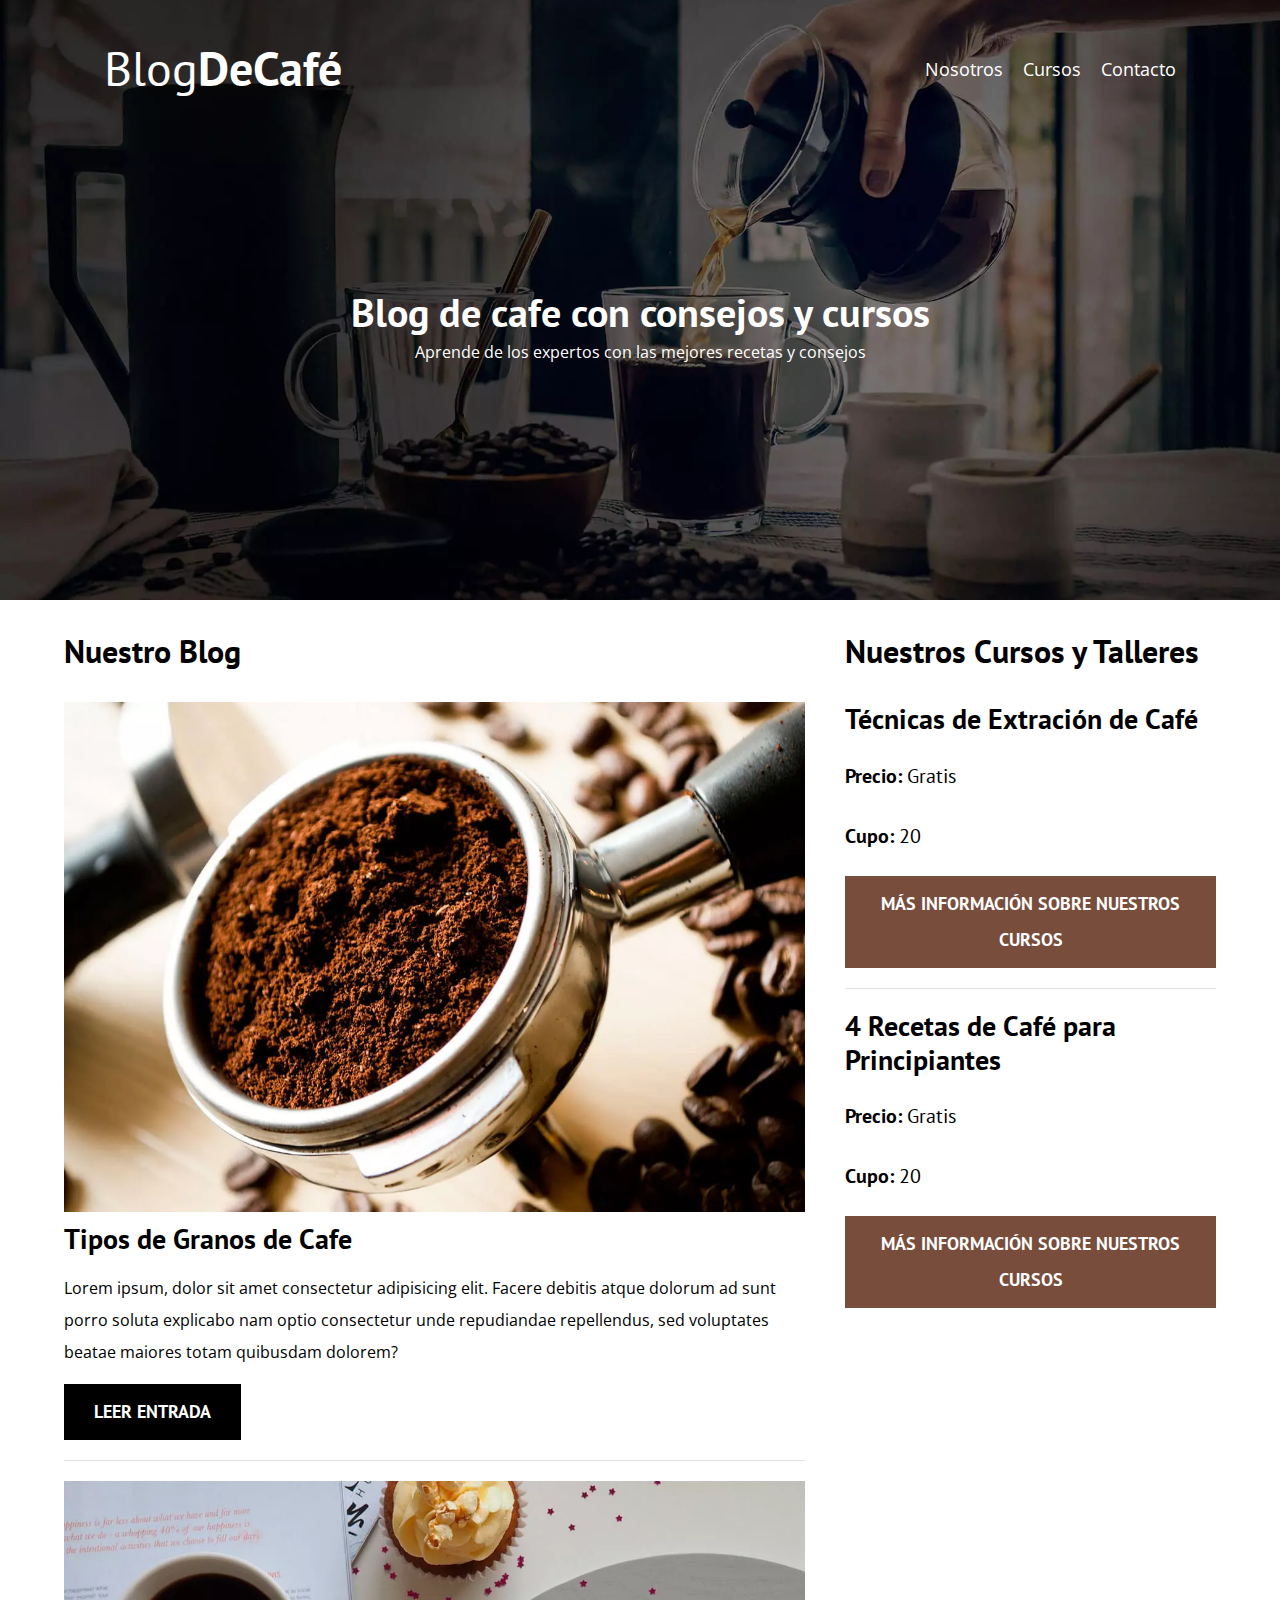
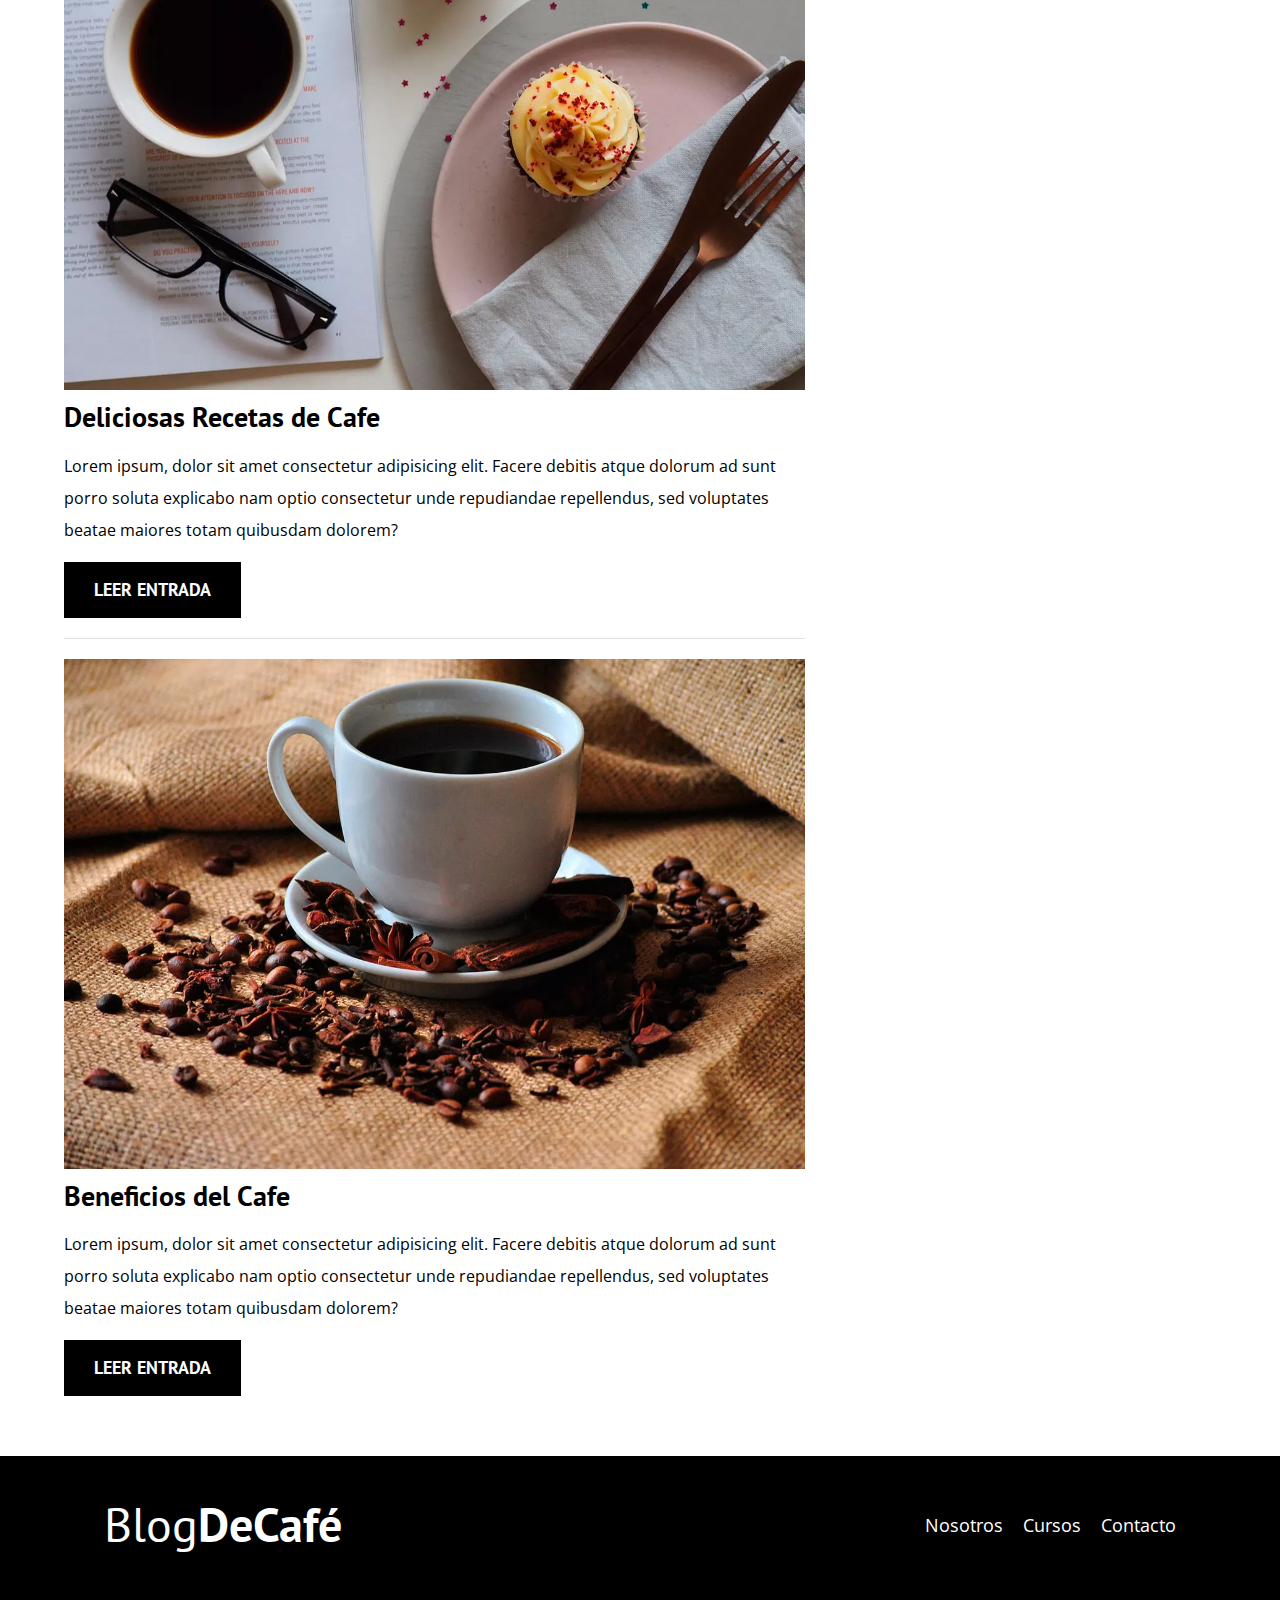
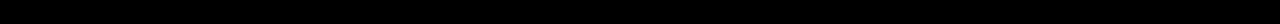
<file: index.html>
<!DOCTYPE html>
<html lang="en">
<head>
    <meta charset="UTF-8">
    <meta http-equiv="X-UA-Compatible" content="IE=edge">
    <meta name="viewport" content="width=device-width, initial-scale=1.0">
    <title>BlogDeCafé</title>
    <meta name="description" content="Página web de blog de cafe">
    <!--Prefetch-->
    <link rel="prefetch" href="nosotros.html" as="document">

    <!--Preload-->
    <link rel="preload" href="css/normalize.css" as="style">
    <link rel="stylesheet" href="css/normalize.css">

    <link rel="preload" href="https://fonts.googleapis.com/css2?family=Open+Sans&family=PT+Sans:wght@400;700&display=swap" crossorigin="crossorigin" as="font">
    <link href="https://fonts.googleapis.com/css2?family=Open+Sans&family=PT+Sans:wght@400;700&display=swap" rel="stylesheet">

    <link rel="preload" href="css/style.css" as="style">
    <link rel="stylesheet" href="css/style.css">

</head>
<body>

    <header class="header">
        <div class="contenedor">
                <div class="barra">
                    <a href="index.html" class="logo">
                        <h1 class="logo__nombre no-margin centrar-texto">Blog<span class="logo__bold">DeCafé</span></h1>
                    </a>
                    <nav class="navegacion">
                        <a href="nosotros.html" class="navegacion__enlace">Nosotros</a>
                        <a href="cursos.html" class="navegacion__enlace">Cursos</a>
                        <a href="contacto.html" class="navegacion__enlace">Contacto</a>
                    </nav>
                </div>
        </div>
        <div class="header__texto">
            <h2 class="no-margin">Blog de cafe con consejos y cursos</h2>
            <p class="no-margin">Aprende de los expertos con las mejores recetas y consejos</p>
        </div>

    </header>
    <div class="contenedor contenido-principal">
        <main class="blog">
            <h3>Nuestro Blog</h3>

            <article class="entrada">
                <div class="entrada__imagen">
                    <picture>
                        <source srcset="img/blog1.webp" type="image/webp">
                        <img loading="lazy" src="img/blog1.jpg" alt="imagen blog">
                    </picture>
                </div>

                <div class="entrada__contenido">
                    <h4 class="no-margin">Tipos de Granos de Cafe</h4>
                    <p>Lorem ipsum, dolor sit amet consectetur adipisicing elit. Facere debitis atque dolorum ad sunt porro soluta explicabo nam optio consectetur unde repudiandae repellendus, sed voluptates beatae maiores totam quibusdam dolorem?</p>
                    <a href="entrada.html" class="boton boton--primario">Leer entrada</a>
                </div>
            </article>

            <article class="entrada">
                <div class="entrada__imagen">
                    <picture>
                        <source loading="lazy" srcset="img/blog2.webp" type="image/webp">
                        <img loading="lazy" src="img/blog2.jpg" alt="imagen blog">
                    </picture>
                </div>

                <div class="entrada__contenido">
                    <h4 class="no-margin">Deliciosas Recetas de Cafe</h4>
                    <p>Lorem ipsum, dolor sit amet consectetur adipisicing elit. Facere debitis atque dolorum ad sunt porro soluta explicabo nam optio consectetur unde repudiandae repellendus, sed voluptates beatae maiores totam quibusdam dolorem?</p>
                    <a href="entrada.html" class="boton boton--primario">Leer entrada</a>
                </div>
            </article>
        
            <article class="entrada">
                <div class="entrada__imagen">
                    <picture>
                        <source loading="lazy" srcset="img/blog3.webp" type="image/webp">
                        <img loading="lazy" src="img/blog3.jpg" alt="imagen blog">
                    </picture>
                </div>

                <div class="entrada__contenido">
                    <h4 class="no-margin">Beneficios del Cafe</h4>
                    <p>Lorem ipsum, dolor sit amet consectetur adipisicing elit. Facere debitis atque dolorum ad sunt porro soluta explicabo nam optio consectetur unde repudiandae repellendus, sed voluptates beatae maiores totam quibusdam dolorem?</p>
                    <a href="entrada.html" class="boton boton--primario">Leer entrada</a>
                </div>
            </article>
        </main>
        <aside class="sidebar">
            <h3>Nuestros Cursos y Talleres</h3> 
            <ul class="cursos no-padding">
                <li class="widget-curso">
                    <h4 class="no-margin">Técnicas de Extración de Café</h4>
                    <p class="widget-curso__label">
                        Precio: <span class="widget-curso__info">Gratis</span>
                    </p>
                    <p class="widget-curso__label">
                        Cupo: <span class="widget-curso__info">20</span>
                    </p>
                    <a href="entrada.html" class="boton boton--secundario">Más Información sobre nuestros cursos</a>
                </li>
                <li class="widget-curso">
                    <h4 class="no-margin">4 Recetas de Café para Principiantes</h4>
                    <p class="widget-curso__label">
                        Precio: <span class="widget-curso__info">Gratis</span>
                    </p>
                    <p class="widget-curso__label">
                        Cupo: <span class="widget-curso__info">20</span>
                    </p>
                    <a href="entrada.html" class="boton boton--secundario">Más Información sobre nuestros cursos</a>
                </li>
            </ul>
        </aside>
    </div>
    <footer class="footer">
        <div class="contenedor">
            <div class="barra">
                <a href="index.html" class="logo">
                    <h1 class="logo__nombre no-margin centrar-texto">Blog<span class="logo__bold">DeCafé</span></h1>
                </a>
                <nav class="navegacion">
                    <a href="nosotros" class="navegacion__enlace">Nosotros</a>
                    <a href="cursos.html" class="navegacion__enlace">Cursos</a>
                    <a href="contacto.html" class="navegacion__enlace">Contacto</a>
                </nav>
            </div>
            </div>
        </div>

    </footer>
 
    <script src="js/modernizr.js"></script>
</body>
</html>
</file>
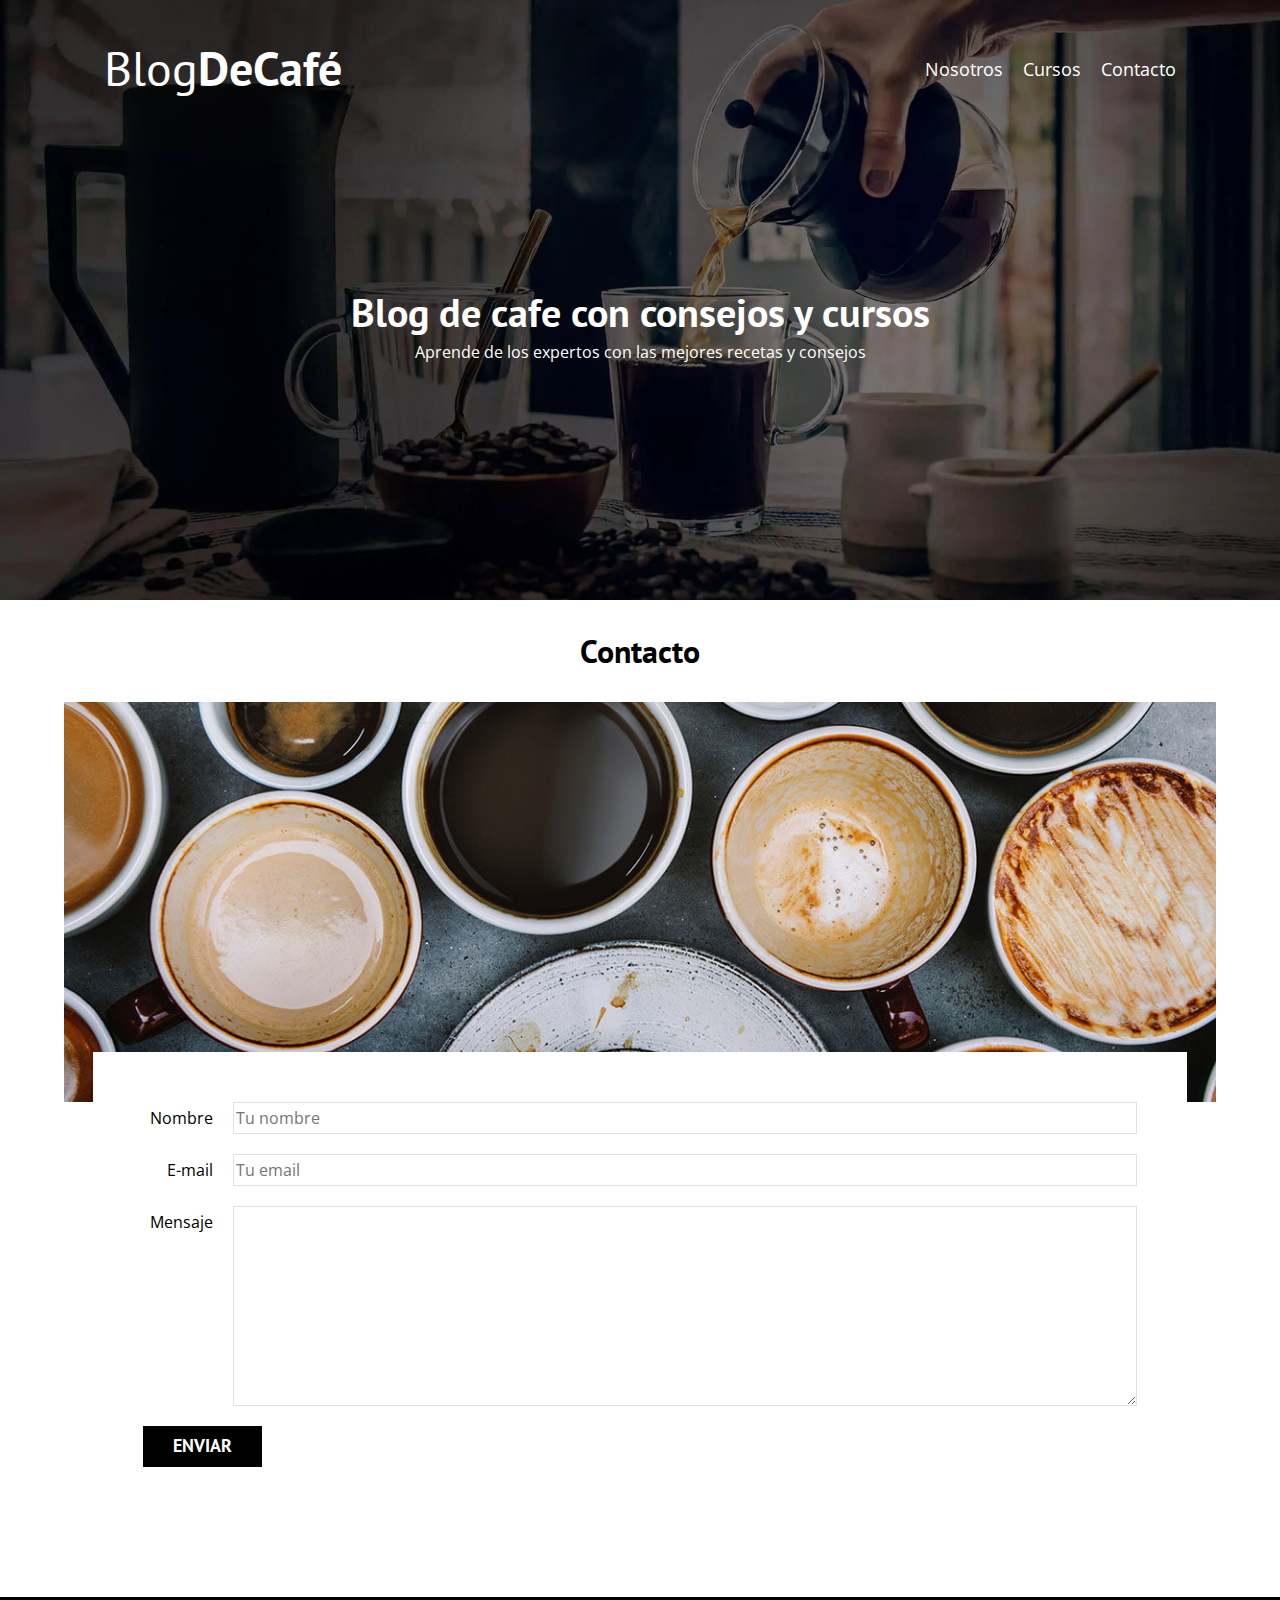
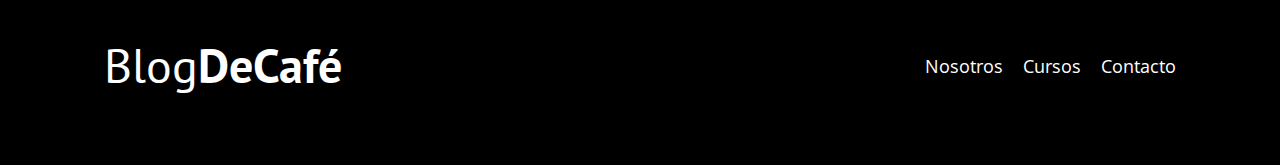
<file: contacto.html>
<!DOCTYPE html>
<html lang="en">
<head>
    <meta charset="UTF-8">
    <meta http-equiv="X-UA-Compatible" content="IE=edge">
    <meta name="viewport" content="width=device-width, initial-scale=1.0">
    <title>BlogDeCafé</title>
      <!--Preload-->
      <link rel="preload" href="css/normalize.css" as="style">
      <link rel="stylesheet" href="css/normalize.css">
  
      <link rel="preload" href="https://fonts.googleapis.com/css2?family=Open+Sans&family=PT+Sans:wght@400;700&display=swap" crossorigin="crossorigin" as="font">
      <link href="https://fonts.googleapis.com/css2?family=Open+Sans&family=PT+Sans:wght@400;700&display=swap" rel="stylesheet">
  
      <link rel="preload" href="css/style.css" as="style">
      <link rel="stylesheet" href="css/style.css">
</head>
<body>
    <header class="header">
        <div class="contenedor">
                <div class="barra">
                    <a href="index.html" class="logo">
                        <h1 class="logo__nombre no-margin centrar-texto">Blog<span class="logo__bold">DeCafé</span></h1>
                    </a>
                    <nav class="navegacion">
                        <a href="nosotros.html" class="navegacion__enlace">Nosotros</a>
                        <a href="cursos.html" class="navegacion__enlace">Cursos</a>
                        <a href="contacto.html" class="navegacion__enlace">Contacto</a>
                    </nav>
                </div>
        </div>
        <div class="header__texto">
            <h2 class="no-margin">Blog de cafe con consejos y cursos</h2>
            <p class="no-margin">Aprende de los expertos con las mejores recetas y consejos</p>
        </div>
    
    </header>
    <main class="contenedor">
        <h3 class="centrar-texto">Contacto</h3>
        <div class="contacto-bg"></div>
        <form action="GET" class="formulario">
            <div class="campo">
                <label class="campo__label" for="nombre">Nombre</label>
                <input class="campo__field" type="text" placeholder="Tu nombre" id="nombre">
            </div>
            <div class="campo">
                <label class="campo__label" for="email">E-mail</label>
                <input class="campo__field" type="email" placeholder="Tu email" id="email">
            </div>
            <div class="campo">
                <label class="campo__label" for="mensaje">Mensaje</label>
                <textarea class="campo__field campo__field--textarea" name="mensaje" id="mensaje"></textarea>
            </div>
            <div class="campo">
                <input type="submit" value="Enviar" class="boton boton--primario">
            </div>
        </form>
        
    </main>
    <footer class="footer">
        <div class="contenedor">
            <div class="barra">
                <a href="index.html" class="logo">
                    <h1 class="logo__nombre no-margin centrar-texto">Blog<span class="logo__bold">DeCafé</span></h1>
                </a>
                <nav class="navegacion">
                    <a href="nosotros" class="navegacion__enlace">Nosotros</a>
                    <a href="cursos.html" class="navegacion__enlace">Cursos</a>
                    <a href="contacto.html" class="navegacion__enlace">Contacto</a>
                </nav>
            </div>
            </div>
        </div>
    
    </footer> 
    <script src="js/modernizr.js"></script>
</body>
</html>
</file>
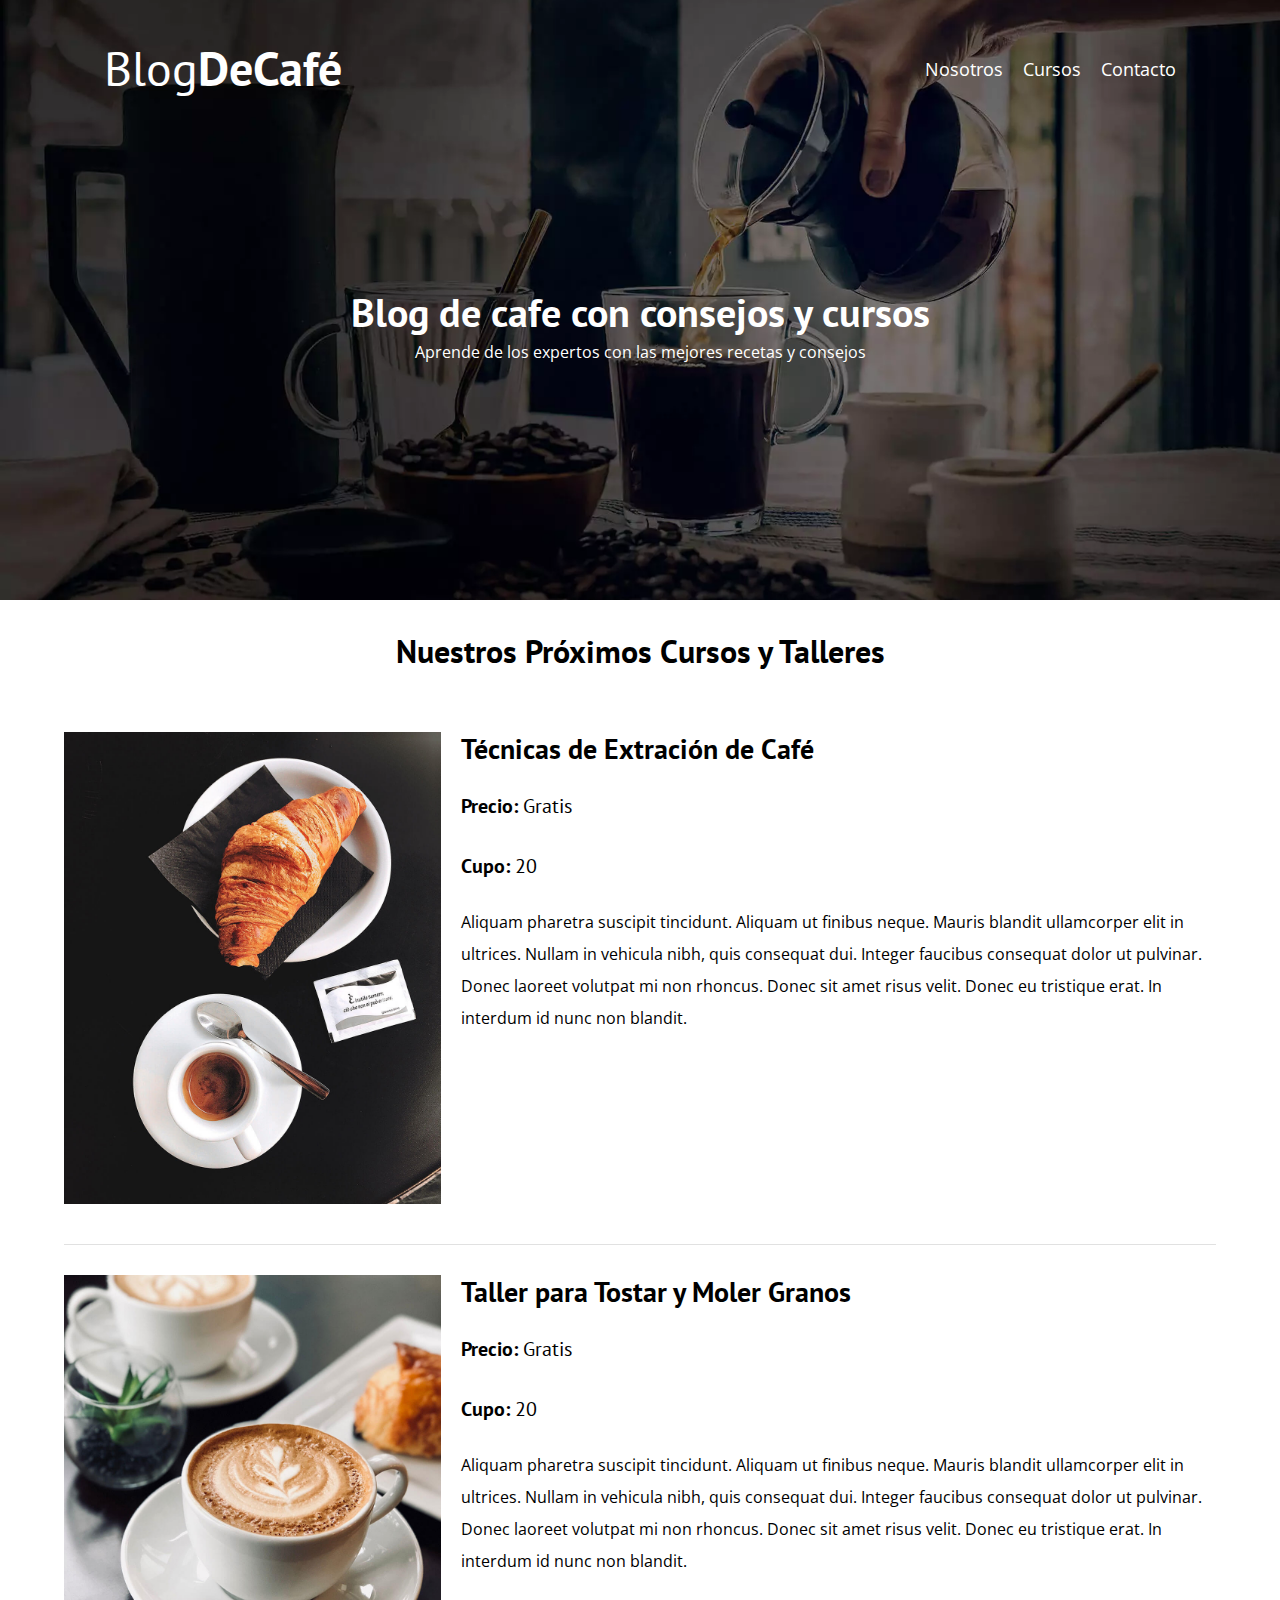
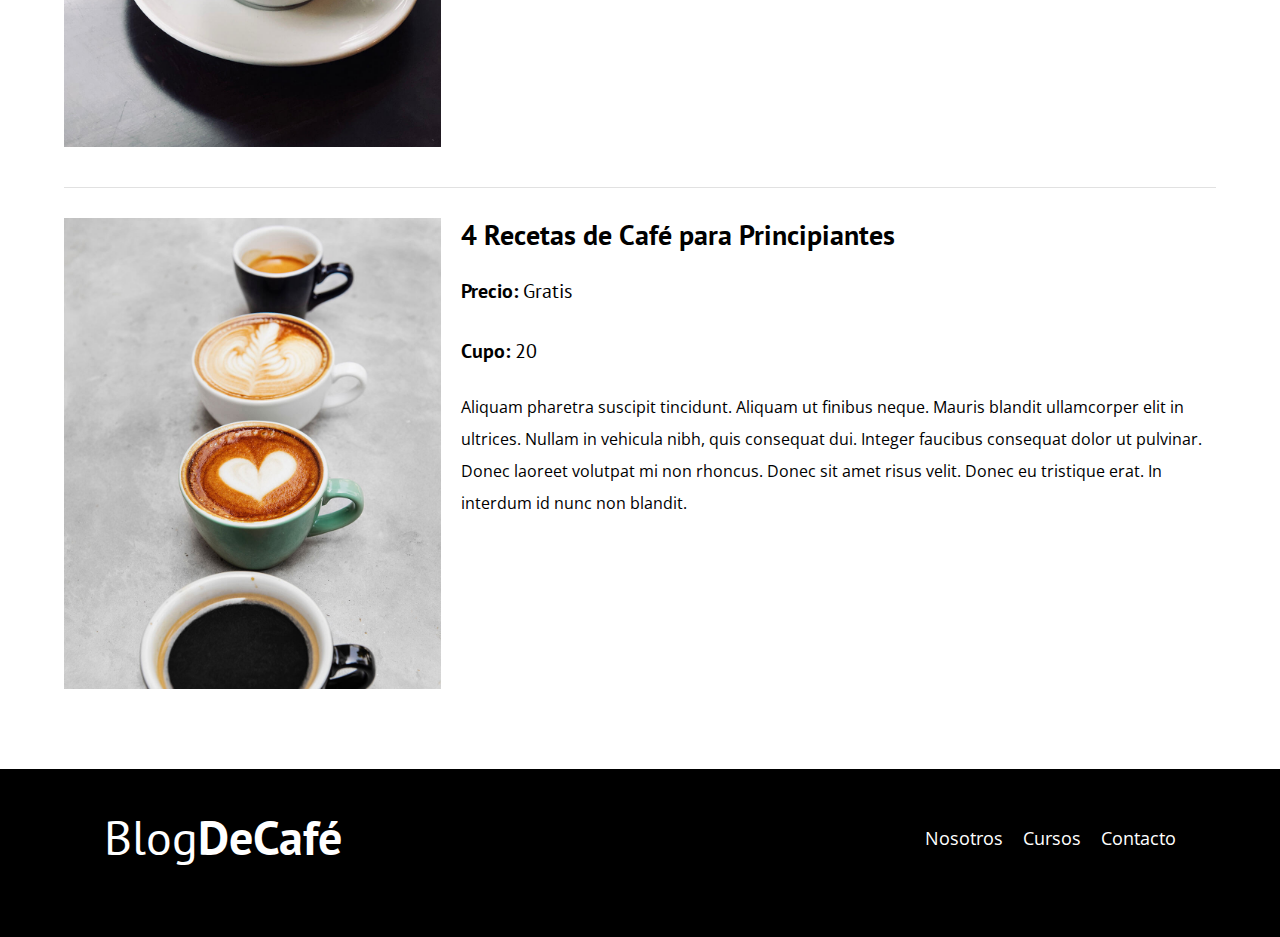
<file: cursos.html>
<!DOCTYPE html>
<html lang="en">
<head>
    <meta charset="UTF-8">
    <meta http-equiv="X-UA-Compatible" content="IE=edge">
    <meta name="viewport" content="width=device-width, initial-scale=1.0">
    <title>BlogDeCafé</title>
      <!--Preload-->
      <link rel="preload" href="css/normalize.css" as="style">
      <link rel="stylesheet" href="css/normalize.css">
  
      <link rel="preload" href="https://fonts.googleapis.com/css2?family=Open+Sans&family=PT+Sans:wght@400;700&display=swap" crossorigin="crossorigin" as="font">
      <link href="https://fonts.googleapis.com/css2?family=Open+Sans&family=PT+Sans:wght@400;700&display=swap" rel="stylesheet">
  
      <link rel="preload" href="css/style.css" as="style">
      <link rel="stylesheet" href="css/style.css">
</head>

<body>
    <header class="header">
        <div class="contenedor">
                <div class="barra">
                    <a href="index.html" class="logo">
                        <h1 class="logo__nombre no-margin centrar-texto">Blog<span class="logo__bold">DeCafé</span></h1>
                    </a>
                    <nav class="navegacion">
                        <a href="nosotros" class="navegacion__enlace">Nosotros</a>
                        <a href="cursos.html" class="navegacion__enlace">Cursos</a>
                        <a href="contacto.html" class="navegacion__enlace">Contacto</a>
                    </nav>
                </div>
        </div>
        <div class="header__texto">
            <h2 class="no-margin">Blog de cafe con consejos y cursos</h2>
            <p class="no-margin">Aprende de los expertos con las mejores recetas y consejos</p>
        </div>
    
    </header>
    <main class="contenedor">
        <h3 class="centrar-texto">Nuestros Próximos Cursos y Talleres</h3>
        <div class="curso">
            <div class="curso__imagen">
                <img src="img/curso1.jpg" alt="Imagen del curso">
            </div>
            <div class="curso__informacion">
                <h4 class="no-margin">Técnicas de Extración de Café</h4>
                    <p class="curso__label">
                        Precio: <span class="widget-curso__info">Gratis</span>
                    </p>
                    <p class="curso__label">
                        Cupo: <span class="widget-curso__info">20</span>
                    </p>
                    <p class="curso__descripcion">
                        Aliquam pharetra suscipit tincidunt. Aliquam ut finibus neque. Mauris blandit ullamcorper elit in ultrices. 
                        Nullam in vehicula nibh, quis consequat dui. Integer faucibus consequat dolor ut pulvinar. Donec laoreet volutpat mi non rhoncus. 
                        Donec sit amet risus velit. Donec eu tristique erat. In interdum id nunc non blandit.
                    </p>
            </div><!--.curso__informacion-->
            
        </div><!--.curso-->
    
        <div class="curso">
            <div class="curso__imagen">
                <img src="img/curso2.jpg" alt="Imagen del curso">
            </div>
            <div class="curso__informacion">
                <h4 class="no-margin">Taller para Tostar y Moler Granos</h4>
                    <p class="curso__label">
                        Precio: <span class="widget-curso__info">Gratis</span>
                    </p>
                    <p class="curso__label">
                        Cupo: <span class="widget-curso__info">20</span>
                    </p>
                    <p class="curso__descripcion">
                        Aliquam pharetra suscipit tincidunt. Aliquam ut finibus neque. Mauris blandit ullamcorper elit in ultrices. 
                        Nullam in vehicula nibh, quis consequat dui. Integer faucibus consequat dolor ut pulvinar. Donec laoreet volutpat mi non rhoncus. 
                        Donec sit amet risus velit. Donec eu tristique erat. In interdum id nunc non blandit.
                    </p>
            </div><!--.curso__informacion-->
            
        </div><!--.curso-->
    
        <div class="curso">
            <div class="curso__imagen">
                <img src="img/curso3.jpg" alt="Imagen del curso">
            </div>
            <div class="curso__informacion">
                <h4 class="no-margin">4 Recetas de Café para Principiantes</h4>
                    <p class="curso__label">
                        Precio: <span class="widget-curso__info">Gratis</span>
                    </p>
                    <p class="curso__label">
                        Cupo: <span class="widget-curso__info">20</span>
                    </p>
                    <p class="curso__descripcion">
                        Aliquam pharetra suscipit tincidunt. Aliquam ut finibus neque. Mauris blandit ullamcorper elit in ultrices. 
                        Nullam in vehicula nibh, quis consequat dui. Integer faucibus consequat dolor ut pulvinar. Donec laoreet volutpat mi non rhoncus. 
                        Donec sit amet risus velit. Donec eu tristique erat. In interdum id nunc non blandit.
                    </p>
            </div><!--.curso__informacion-->
            
        </div><!--.curso-->
    </main>
    <footer class="footer">
        <div class="contenedor">
            <div class="barra">
                <a href="index.html" class="logo">
                    <h1 class="logo__nombre no-margin centrar-texto">Blog<span class="logo__bold">DeCafé</span></h1>
                </a>
                <nav class="navegacion">
                    <a href="nosotros.html" class="navegacion__enlace">Nosotros</a>
                    <a href="cursos.html" class="navegacion__enlace">Cursos</a>
                    <a href="contacto.html" class="navegacion__enlace">Contacto</a>
                </nav>
            </div>
            </div>
        </div>
    
    </footer> 
    <script src="js/modernizr.js"></script>

</body>
</html>
</file>
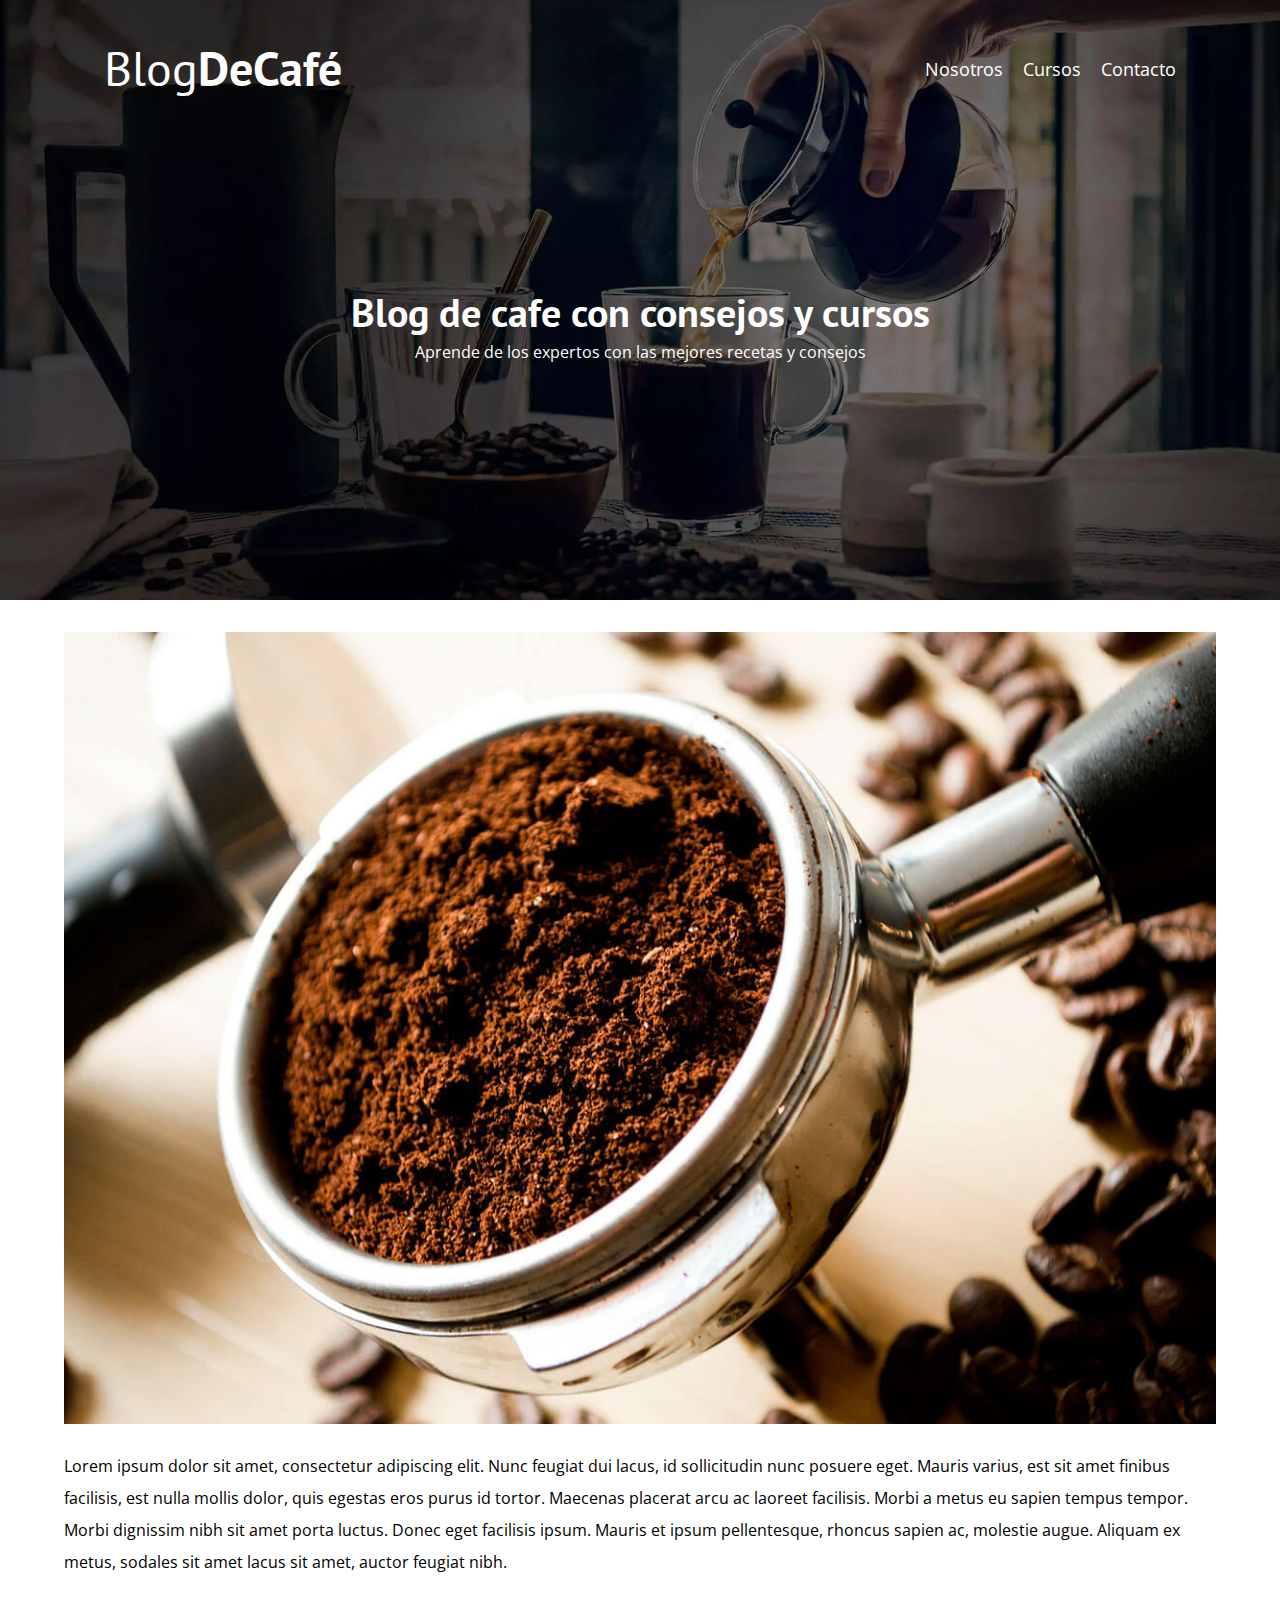
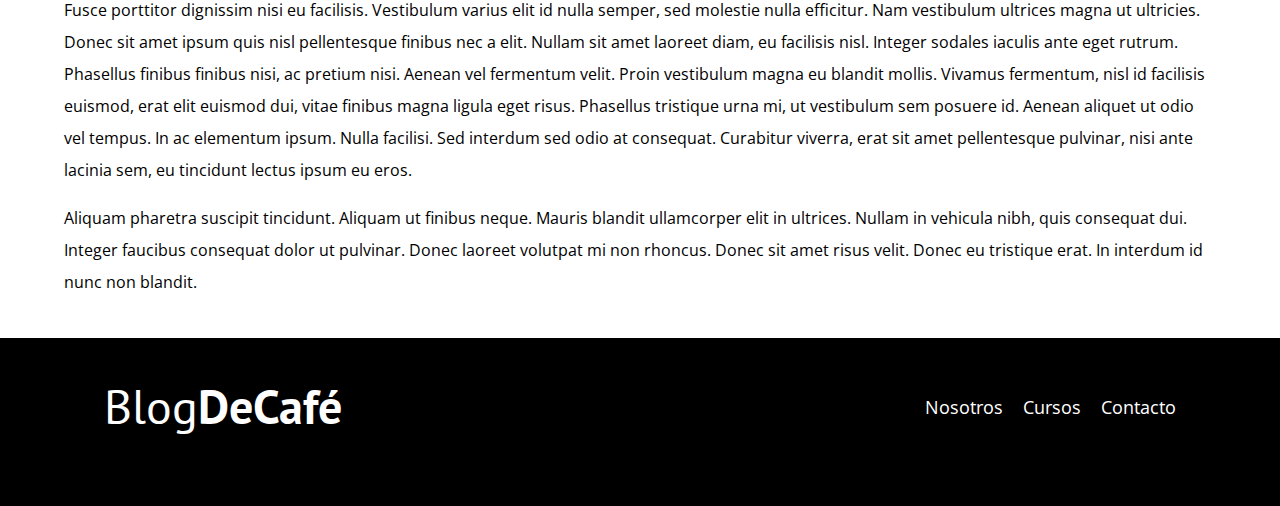
<file: entrada.html>
<!DOCTYPE html>
<html lang="en">
<head>
    <meta charset="UTF-8">
    <meta http-equiv="X-UA-Compatible" content="IE=edge">
    <meta name="viewport" content="width=device-width, initial-scale=1.0">
    <title>BlogDeCafé</title>
    <!--Preload-->
    <link rel="preload" href="css/normalize.css" as="style">
    <link rel="stylesheet" href="css/normalize.css">

    <link rel="preload" href="https://fonts.googleapis.com/css2?family=Open+Sans&family=PT+Sans:wght@400;700&display=swap" crossorigin="crossorigin" as="font">
    <link href="https://fonts.googleapis.com/css2?family=Open+Sans&family=PT+Sans:wght@400;700&display=swap" rel="stylesheet">

    <link rel="preload" href="css/style.css" as="style">
    <link rel="stylesheet" href="css/style.css">
</head>

<body>
    <header class="header">
        <div class="contenedor">
                <div class="barra">
                    <a href="index.html" class="logo">
                        <h1 class="logo__nombre no-margin centrar-texto">Blog<span class="logo__bold">DeCafé</span></h1>
                    </a>
                    <nav class="navegacion">
                        <a href="nosotros" class="navegacion__enlace">Nosotros</a>
                        <a href="cursos.html" class="navegacion__enlace">Cursos</a>
                        <a href="contacto.html" class="navegacion__enlace">Contacto</a>
                    </nav>
                </div>
        </div>
        <div class="header__texto">
            <h2 class="no-margin">Blog de cafe con consejos y cursos</h2>
            <p class="no-margin">Aprende de los expertos con las mejores recetas y consejos</p>
        </div>
    
    </header>
    <main class="contenedor">
        <h3 class="centrar-texto"></h3>
        <img src="img/blog1.jpg" alt="Imagen del blog">
        <p>Lorem ipsum dolor sit amet, consectetur adipiscing elit. Nunc feugiat dui lacus, id sollicitudin nunc posuere eget. Mauris varius, est sit amet finibus facilisis, est nulla mollis dolor, quis egestas eros purus id tortor. Maecenas placerat arcu ac laoreet facilisis. Morbi a metus eu sapien tempus tempor. Morbi dignissim nibh sit amet porta luctus. Donec eget facilisis ipsum. Mauris et ipsum pellentesque, rhoncus sapien ac, molestie augue. Aliquam ex metus, sodales sit amet lacus sit amet, auctor feugiat nibh.</p>
    
        <p>Fusce porttitor dignissim nisi eu facilisis. Vestibulum varius elit id nulla semper, sed molestie nulla efficitur. Nam vestibulum ultrices magna ut ultricies. Donec sit amet ipsum quis nisl pellentesque finibus nec a elit. Nullam sit amet laoreet diam, eu facilisis nisl. Integer sodales iaculis ante eget rutrum. Phasellus finibus finibus nisi, ac pretium nisi. Aenean vel fermentum velit. Proin vestibulum magna eu blandit mollis. Vivamus fermentum, nisl id facilisis euismod, erat elit euismod dui, vitae finibus magna ligula eget risus. Phasellus tristique urna mi, ut vestibulum sem posuere id. Aenean aliquet ut odio vel tempus. In ac elementum ipsum. Nulla facilisi. Sed interdum sed odio at consequat. Curabitur viverra, erat sit amet pellentesque pulvinar, nisi ante lacinia sem, eu tincidunt lectus ipsum eu eros.</p>
    
        <p>Aliquam pharetra suscipit tincidunt. Aliquam ut finibus neque. Mauris blandit ullamcorper elit in ultrices. Nullam in vehicula nibh, quis consequat dui. Integer faucibus consequat dolor ut pulvinar. Donec laoreet volutpat mi non rhoncus. Donec sit amet risus velit. Donec eu tristique erat. In interdum id nunc non blandit.</p>
    </main>
    <footer class="footer">
        <div class="contenedor">
            <div class="barra">
                <a href="index.html" class="logo">
                    <h1 class="logo__nombre no-margin centrar-texto">Blog<span class="logo__bold">DeCafé</span></h1>
                </a>
                <nav class="navegacion">
                    <a href="nosotros.html" class="navegacion__enlace">Nosotros</a>
                    <a href="cursos.html" class="navegacion__enlace">Cursos</a>
                    <a href="contacto.html" class="navegacion__enlace">Contacto</a>
                </nav>
            </div>
            </div>
        </div>
    
    </footer>
    <script src="js/modernizr.js"></script>
</body>
</html>
</file>
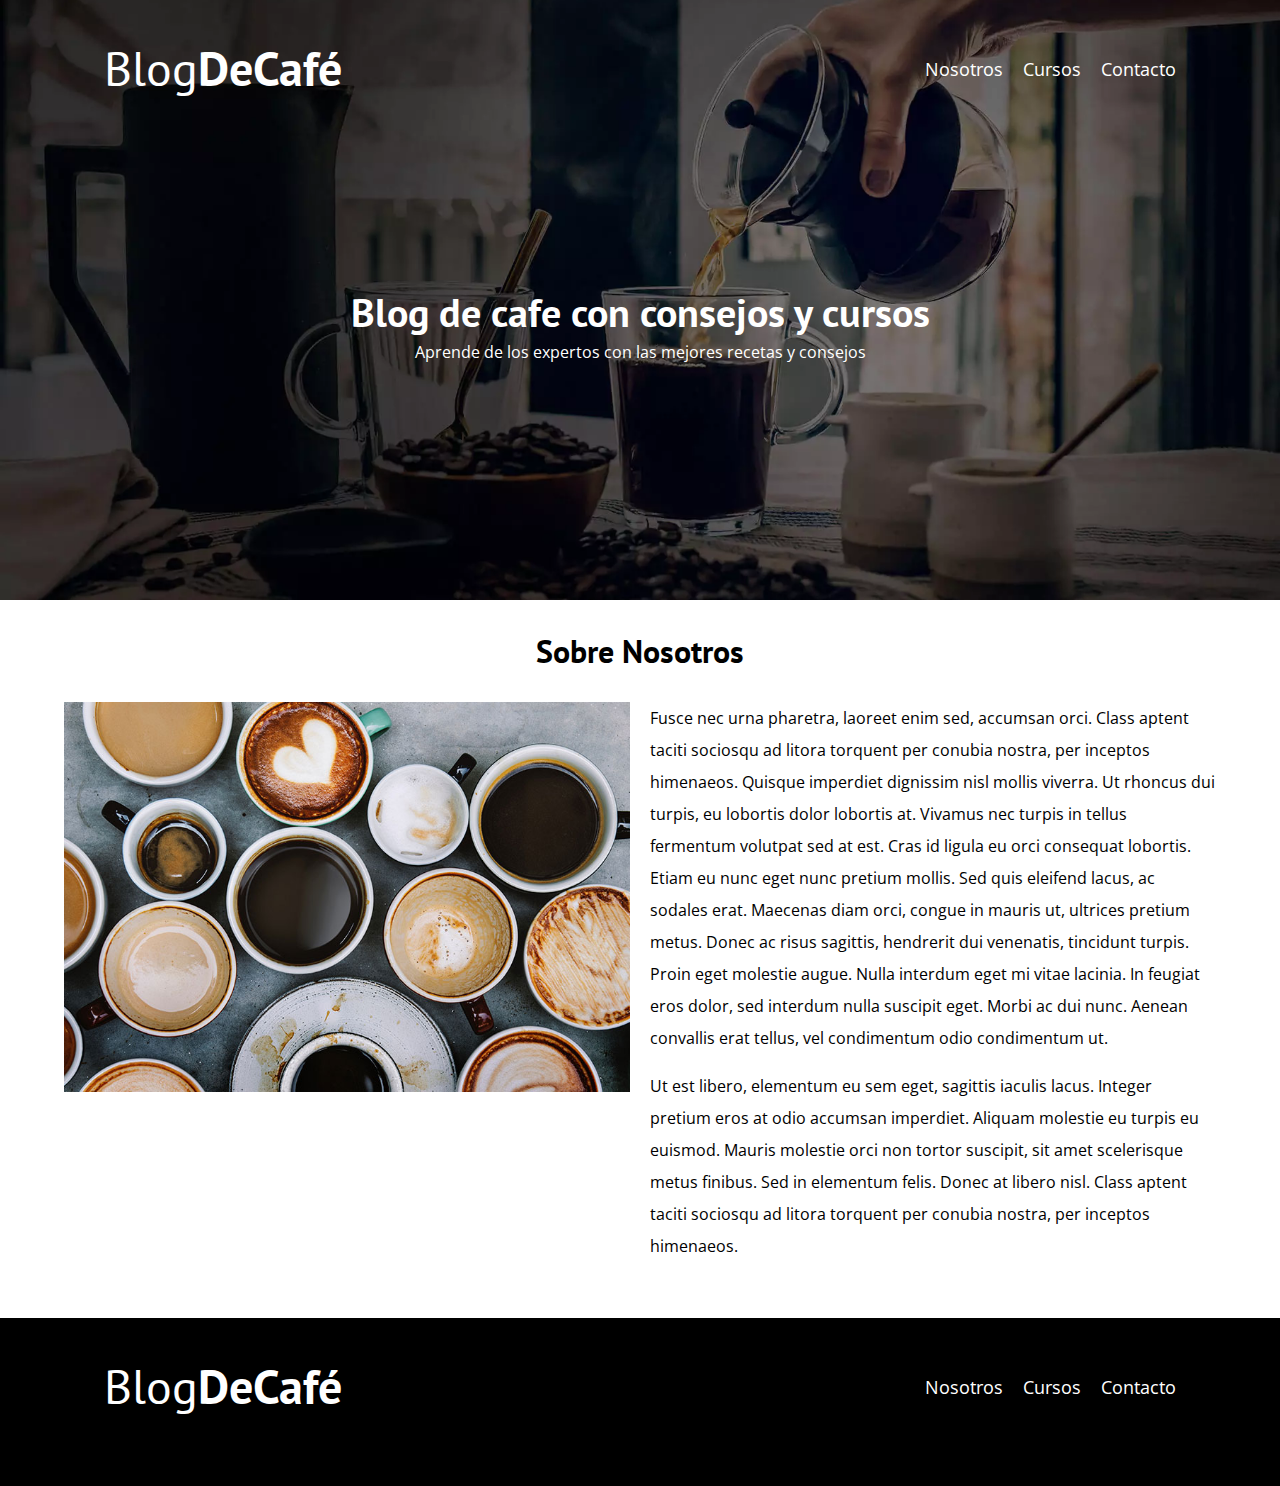
<file: nosotros.html>
<!DOCTYPE html>
<html lang="en">
<head>
    <meta charset="UTF-8">
    <meta http-equiv="X-UA-Compatible" content="IE=edge">
    <meta name="viewport" content="width=device-width, initial-scale=1.0">
    <title>BlogDeCafé</title>
    <!--Preload-->
    <link rel="preload" href="css/normalize.css" as="style">
    <link rel="stylesheet" href="css/normalize.css">

    <link rel="preload" href="https://fonts.googleapis.com/css2?family=Open+Sans&family=PT+Sans:wght@400;700&display=swap" crossorigin="crossorigin" as="font">
    <link href="https://fonts.googleapis.com/css2?family=Open+Sans&family=PT+Sans:wght@400;700&display=swap" rel="stylesheet">

    <link rel="preload" href="css/style.css" as="style">
    <link rel="stylesheet" href="css/style.css">
</head>

<body>
    <header class="header">
        <div class="contenedor">
                <div class="barra">
                    <a href="index.html" class="logo">
                        <h1 class="logo__nombre no-margin centrar-texto">Blog<span class="logo__bold">DeCafé</span></h1>
                    </a>
                    <nav class="navegacion">
                        <a href="nosotros.html" class="navegacion__enlace">Nosotros</a>
                        <a href="cursos.html" class="navegacion__enlace">Cursos</a>
                        <a href="contacto.html" class="navegacion__enlace">Contacto</a>
                    </nav>
                </div>
        </div>
        <div class="header__texto">
            <h2 class="no-margin">Blog de cafe con consejos y cursos</h2>
            <p class="no-margin">Aprende de los expertos con las mejores recetas y consejos</p>
        </div>
    
    </header>
    <main class="contenedor">
        <h3 class="centrar-texto">Sobre Nosotros</h3>
        <div class="sobre-nosotros">
            <div class="sobre-nosotros__imagen">
                <img src="img/nosotros.jpg" alt="imagen nosotros">
            </div>
            <div class="sobre-nosotros__texto">
                <p>Fusce nec urna pharetra, laoreet enim sed, accumsan orci. Class aptent taciti sociosqu ad litora torquent per conubia nostra, per inceptos himenaeos. Quisque imperdiet dignissim nisl mollis viverra. Ut rhoncus dui turpis, eu lobortis dolor lobortis at. Vivamus nec turpis in tellus fermentum volutpat sed at est. Cras id ligula eu orci consequat lobortis. Etiam eu nunc eget nunc pretium mollis. Sed quis eleifend lacus, ac sodales erat. Maecenas diam orci, congue in mauris ut, ultrices pretium metus. Donec ac risus sagittis, hendrerit dui venenatis, tincidunt turpis. Proin eget molestie augue. Nulla interdum eget mi vitae lacinia. In feugiat eros dolor, sed interdum nulla suscipit eget. Morbi ac dui nunc. Aenean convallis erat tellus, vel condimentum odio condimentum ut.</p>
                <p>Ut est libero, elementum eu sem eget, sagittis iaculis lacus. Integer pretium eros at odio accumsan imperdiet. Aliquam molestie eu turpis eu euismod. Mauris molestie orci non tortor suscipit, sit amet scelerisque metus finibus. Sed in elementum felis. Donec at libero nisl. Class aptent taciti sociosqu ad litora torquent per conubia nostra, per inceptos himenaeos.</p>
            </div>
        </div>
    </main>
    <footer class="footer">
        <div class="contenedor">
            <div class="barra">
                <a href="index.html" class="logo">
                    <h1 class="logo__nombre no-margin centrar-texto">Blog<span class="logo__bold">DeCafé</span></h1>
                </a>
                <nav class="navegacion">
                    <a href="nosotros" class="navegacion__enlace">Nosotros</a>
                    <a href="cursos.html" class="navegacion__enlace">Cursos</a>
                    <a href="contacto.html" class="navegacion__enlace">Contacto</a>
                </nav>
            </div>
            </div>
        </div>
    
    </footer>
    <script src="js/modernizr.js"></script>

</body>
</html>
</file>
<file: css/style.css>
:root{
    --fuenteHeading: 'PT Sans', sans-serif;
    --fuenteParrafos: 'Open Sans', sans-serif;

    --primario: #784D3C;
    --gris: #E1E1E1;
    --blanco: #ffffff;
    --negro: #000000;

}

html{
    box-sizing: border-box;
    font-size: 62.5% /* 1 rem + 10px */;
}
*, *:before, *:after{
    box-sizing: inherit;
}
body{
    font-family: var(--fuenteParrafos);
    font-size: 1.6rem;
    line-height: 2; 
}

/** Globales **/
.contenedor{
    max-width: 120rem;
    width: 90%;
    margin: 0 auto;
}

a{
    text-decoration: none;
}
h1,h2,h3,h4{
    font-family: var(--fuenteHeading);
    line-height: 1.2;
}
h1{
    font-size: 4.8rem;
}
h2{
    font-size: 4rem;
}
h3{
    font-size: 3.2rem;
}
h4{
    font-size: 2.8rem;
}
img{
    max-width: 100%;
}
/** Utilidades **/
.no-margin{
    margin: 0;
}
.no-padding{
    padding: 0;
}
.centrar-texto{
    text-align: center;
}

/** Header **/
.webp .header{
    background-image: url(../img/banner.webp);
}
.no-webp .header{
    background-image: url(../img/banner.webp);
}
.header{
    background-image: url(../img/banner.jpg);
    height: 60rem;
    background-size: cover;
    background-repeat: no-repeat;
    background-position: center center;
}
.header__texto{
    color: var(--blanco);
    text-align: center;
    margin-top: 5rem;
}
@media (min-width: 768px) {
    .header__texto{
        margin-top: 15rem;
    }
}
.barra{
    padding: 4rem;
}
@media (min-width: 768px) {
    .barra{
        display: flex;
        justify-content: space-between;
        align-items: center;
    }
}
.logo{
    color: var(--blanco);
}
.logo__nombre{
    font-weight: normal;
    
}
.logo__bold{
    font-weight: bold;
}
@media (min-width: 768px) {
    .navegacion{
        display: flex;
        gap: 2rem;
    }   
}
.navegacion__enlace{
    display: block;  
    text-align: center; 
    font-size: 1.8rem;
    color: var(--blanco);
}

/*Contenido principal*/
@media (min-width: 768px) {
    .contenido-principal{
        display: grid;
        grid-template-columns: 2fr 1fr;
        column-gap: 4rem;
    }
}
.entrada{
    border-bottom: 1px solid var(--gris);
    margin-bottom: 2rem;
}
.entrada:last-of-type{
    border:none;
    margin:0;
}
.boton:hover{
    cursor: pointer;
}
.boton{
    display: block;
    background-color: var(--negro);
    font-family: var(--fuenteHeading);
    color: var(--blanco);
    text-align: center;
    padding: 1rem 3rem;
    font-size: 1.8rem;
    text-transform: uppercase;
    font-weight: bold;
    margin-bottom: 2rem;
    border: none;
}
@media (min-width: 768px) {
    .boton{
        display:inline-block;
    }
}
.boton--primario{
    background-color: var(--negro);
}
.boton--secundario{
    background-color: var(--primario);
}
.cursos{
    list-style: none;
}
.widget-curso{
    border-bottom: 1px solid var(--gris);
    margin-bottom: 2rem;
}
.widget-curso:last-of-type{
    border: none;
    margin-bottom: 0;     
}
.widget-curso__label, 
.curso__label{
    font-family: var(--fuenteHeading);
    font-weight: bold;
}
.widget-curso__info,
.curso__info{
    font-weight: normal;
}
.widget-curso__label,
.widget-curso__info,
.curso__label,
.curso__info{
    font-size: 2rem;
}
.footer{
    background-color: var(--negro);
    padding-bottom: 3rem;
    margin-top: 4rem;
}
/** Sobre Nosotros **/
.sobre-nosotros__texto p:first-child{
    margin-top: 0;
}
@media (min-width: 768px) {
    /*
    .sobre-nosotros{
        display: flex;
        justify-content: space-between;
    } 
    .sobre-nosotros__imagen, 
    .sobre-nosotros__texto{
        flex-basis: calc(50% - 2rem);
    }*/
    .sobre-nosotros{
        display: grid;
        grid-template-columns: repeat(2,1fr);
        column-gap: 2rem;
    }
}
/** Cursos **/
.curso{
    padding: 3rem 0;
    border-bottom: 1px solid var(--gris);
}
@media (min-width: 768px) {
    .curso{
        display: grid;
        grid-template-columns: 1fr 2fr;
        column-gap: 2rem;
    }
    
}
.curso:last-of-type{
    border-bottom: none;
}
/** Contacto **/
.contacto-bg{
    background-image: url(../img/contacto.jpg);
    height: 40rem;
    background-size: cover;
    background-repeat: no-repeat;
}
/** Formulario **/
.formulario{
    background-color: var(--blanco);
    margin: -5rem auto 0 auto;
    width: 95%;
    padding: 5rem;
}
.campo{
    display: flex;
    margin-bottom: 2rem;
}
.campo__label{
    flex: 0 0 9rem;
    text-align: right;
    padding-right: 2rem;
}
.campo__field{
    flex: 1;
    border: 1px solid var(--gris);
}
.campo__field--textarea{
    height: 20rem;
}
</file>
